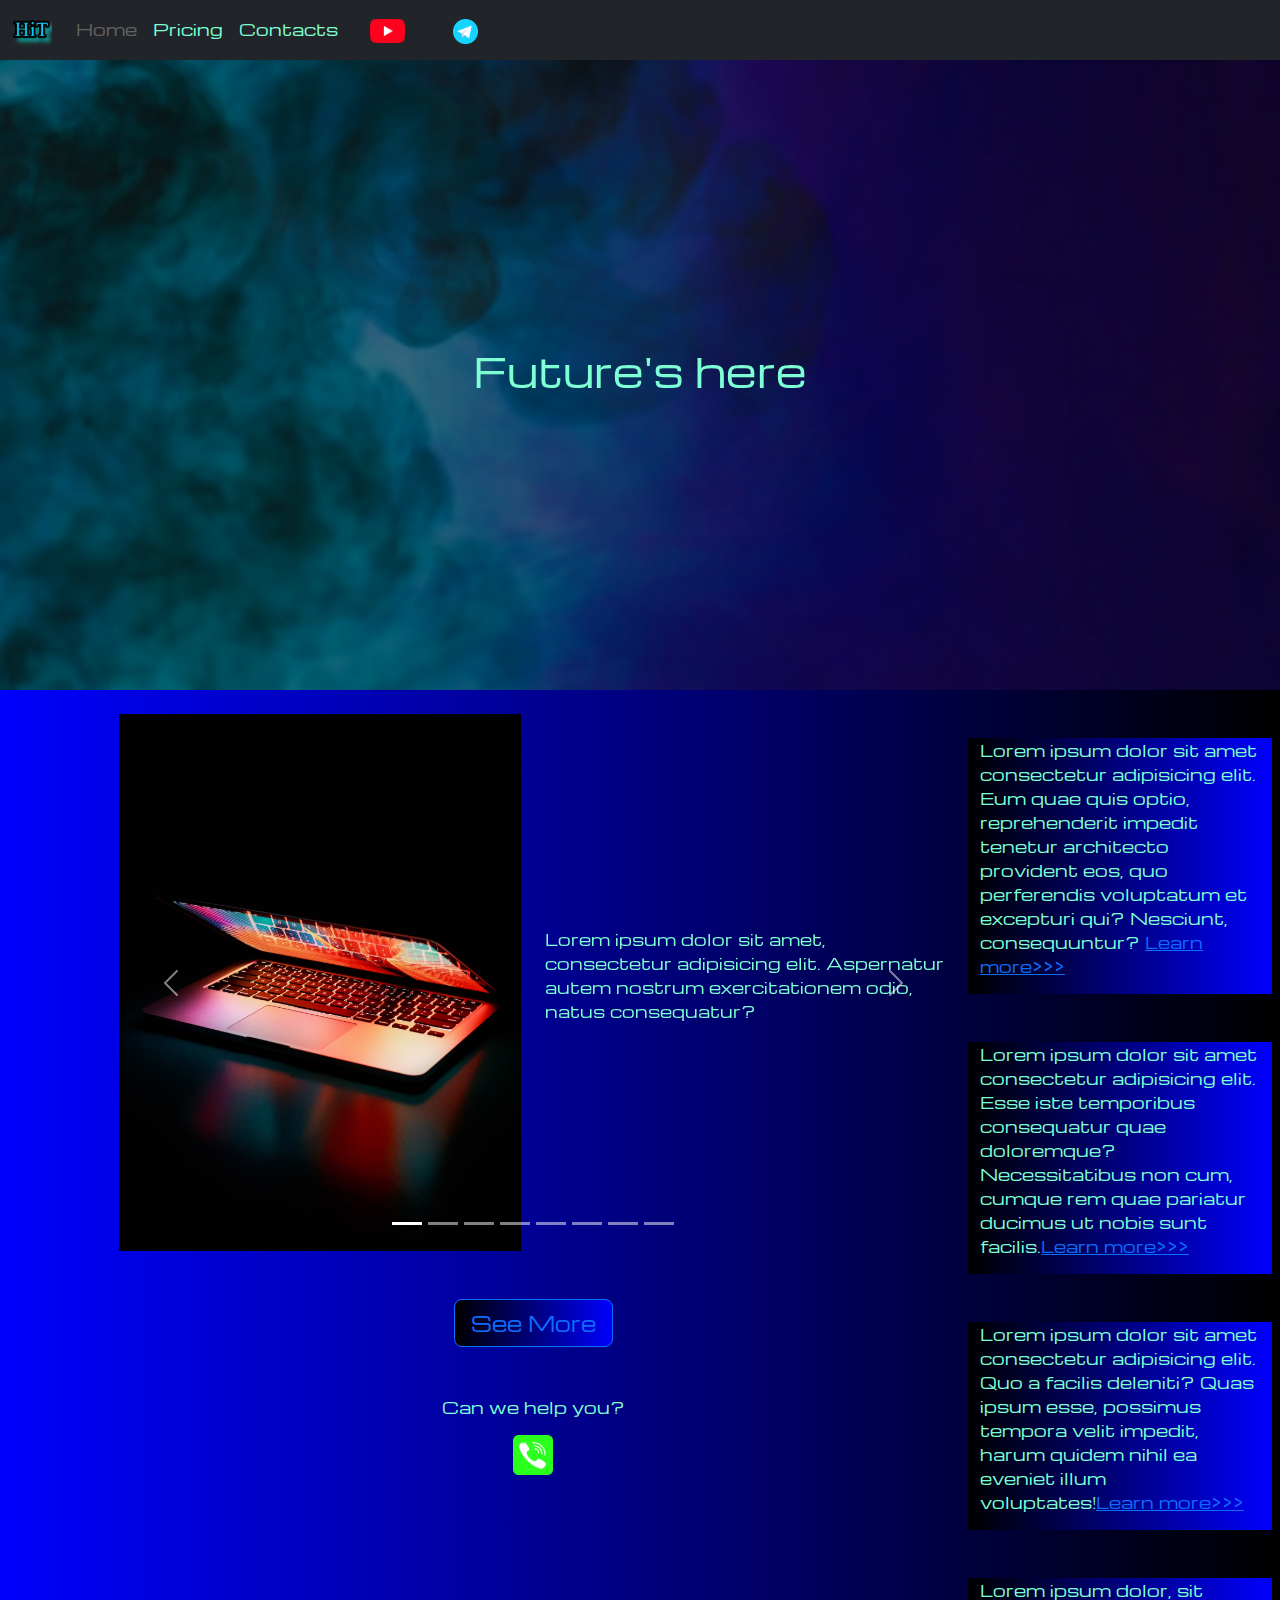
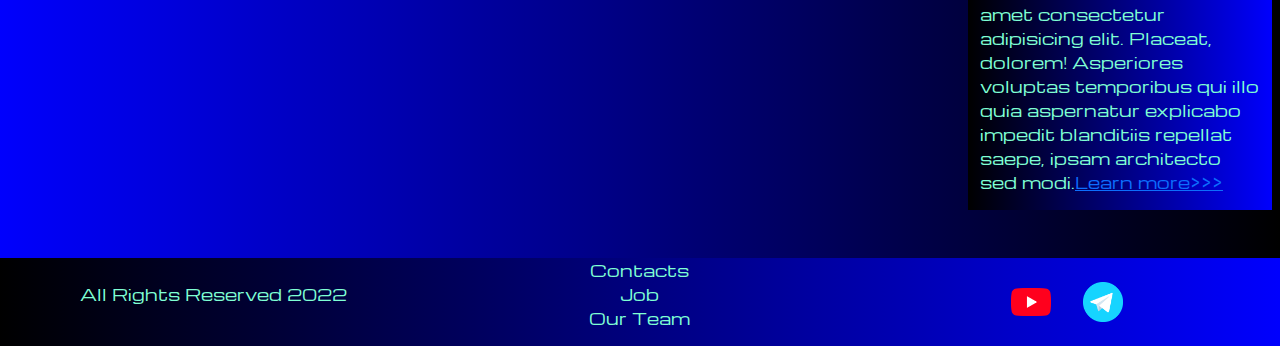
<file: index.html>
<!DOCTYPE html>
<html lang="en">
  <head>
    <meta charset="UTF-8" />
    <meta name="viewport" content="width=device-width, initial-scale=1.0" />
    <link
      href="https://cdn.jsdelivr.net/npm/bootstrap@5.3.3/dist/css/bootstrap.min.css"
      rel="stylesheet"
      integrity="sha384-QWTKZyjpPEjISv5WaRU9OFeRpok6YctnYmDr5pNlyT2bRjXh0JMhjY6hW+ALEwIH"
      crossorigin="anonymous"
    />
    <link rel="stylesheet" href="source/styles/mycss.css" />
    <link rel="stylesheet" href="source/styles/bgvideo.css">
    <link rel="apple-touch-icon" sizes="180x180" href="source/files/apple-touch-icon.png" />
    <link rel="icon" type="image/png" sizes="32x32" href="source/files/favicon-32x32.png" />
    <link rel="icon" type="image/png" sizes="16x16" href="source/files/favicon-16x16.png" />
    <link rel="manifest" href="source/files/site.webmanifest" />
    <title>HiT</title>
  </head>
  <body>
    <header>
      <nav class="navbar navbar-expand-lg bg-dark">
        <div class="container-fluid">
          <a class="navbar-brand" href="/"
            ><img src="source/images/logo.png" alt=""
          /></a>
          <button
            class="navbar-toggler"
            type="button"
            data-bs-toggle="collapse"
            data-bs-target="#navbarNav"
            aria-controls="navbarNav"
            aria-expanded="false"
            aria-label="Toggle navigation"
          >
            <span class="navbar-toggler-icon"></span>
          </button>
          <div class="collapse navbar-collapse" id="navbarNav">
            <ul class="navbar-nav">
              <li class="nav-item">
                <a class="nav-link active" aria-current="page" href="/">Home</a>
              </li>
              <li class="nav-item">
                <a class="nav-link" href="pricing.html">Pricing</a>
              </li>
              <li class="nav-item">
                <a class="nav-link" href="pricing.html">Contacts</a>
              </li>
              <li class="nav-item">
                <a class="nav-link" href="pricing.html">
                  <img
                    style="width: 35px; margin-inline: 1em"
                    src="source/files/yt.png"
                    alt=""
                  />
                </a>
              </li>
              <li class="nav-item">
                <a class="nav-link" href="pricing.html">
                  <img
                    style="width: 25px; margin-inline: 1em"
                    src="source/files/tg.png"
                    alt=""
                  />
                </a>
              </li>
            </ul>
          </div>
        </div>
      </nav>
    </header>

    <section>
      <div class="bgvideo">
        <video src="source/files/7186026_Paint_Ink_1920x1080 (online-video-cutter.com).mp4" type="video/mp4" autoplay muted loop></video>
        <div class="effect"></div>
        <div class="video-text">
          <h1>Future's here</h1>
        </div>
      </div>

      <div class="container-fluid mt-4">
        <div class="row">
          <div class="col-lg-1"></div>

          <div class="col-lg-8 col-md-12">
            <div class="row">
              <div id="carouselExampleIndicators" class="carousel slide">
                <div class="carousel-indicators">
                  <button
                    type="button"
                    data-bs-target="#carouselExampleIndicators"
                    data-bs-slide-to="0"
                    class="active"
                    aria-current="true"
                    aria-label="Slide 1"
                  ></button>
                  <button
                    type="button"
                    data-bs-target="#carouselExampleIndicators"
                    data-bs-slide-to="1"
                    aria-label="Slide 2"
                  ></button>
                  <button
                    type="button"
                    data-bs-target="#carouselExampleIndicators"
                    data-bs-slide-to="2"
                    aria-label="Slide 3"
                  ></button>
                  <button
                    type="button"
                    data-bs-target="#carouselExampleIndicators"
                    data-bs-slide-to="3"
                    aria-label="Slide 4"
                  ></button>
                  <button
                    type="button"
                    data-bs-target="#carouselExampleIndicators"
                    data-bs-slide-to="4"
                    aria-label="Slide 5"
                  ></button>
                  <button
                    type="button"
                    data-bs-target="#carouselExampleIndicators"
                    data-bs-slide-to="5"
                    aria-label="Slide 6"
                  ></button>
                  <button
                    type="button"
                    data-bs-target="#carouselExampleIndicators"
                    data-bs-slide-to="6"
                    aria-label="Slide 7"
                  ></button>
                  <button
                    type="button"
                    data-bs-target="#carouselExampleIndicators"
                    data-bs-slide-to="7"
                    aria-label="Slide 8"
                  ></button>
                </div>
                <div class="carousel-inner">
                  <div class="carousel-item active">
                    <div class="d-block w-100">
                      <div class="row">
                        <div class="col-lg-6 col-md-6">
                          <img
                            src="source/images/laptop.png"
                            class="w-100"
                            alt="..."
                          />
                        </div>
                        <div class="col-lg-6 col-md-6 slide-text">
                          <p>
                            Lorem ipsum dolor sit amet, consectetur adipisicing
                            elit. Aspernatur autem nostrum exercitationem odio,
                            natus consequatur?
                          </p>
                        </div>
                      </div>
                    </div>
                  </div>
                  <div class="carousel-item">
                    <div class="d-block w-100">
                      <div class="row">
                        <div class="col-lg-6 col-md-6">
                          <img
                            src="source/images/gaming pc.png"
                            class="w-100"
                            alt="..."
                          />
                        </div>
                        <div class="col-lg-6 col-md-6 slide-text">
                          <p>
                            Lorem ipsum dolor sit amet consectetur, adipisicing
                            elit. Adipisci, quaerat ducimus? Porro nam,
                            architecto, debitis veritatis odit, et doloribus
                            enim
                          </p>
                        </div>
                      </div>
                    </div>
                  </div>
                  <div class="carousel-item">
                    <div class="d-block w-100">
                      <div class="row">
                        <div class="col-lg-6 col-md-6">
                          <img
                            src="source/images/vr.png"
                            class="w-100"
                            alt="..."
                          />
                        </div>
                        <div class="col-lg-6 col-md-6 slide-text">
                          <p>
                            Lorem ipsum dolor sit amet consectetur, adipisicing
                            elit. Adipisci, quaerat ducimus? Porro nam,
                            architecto, debitis veritatis odit, et doloribus
                            enim mollitia deleniti magnam dolore? Fugiat.
                          </p>
                        </div>
                      </div>
                    </div>
                  </div>
                  <div class="carousel-item">
                    <div class="d-block w-100">
                      <div class="row">
                        <div class="col-lg-6 col-md-6">
                          <img
                            src="source/images/controller.png"
                            class="w-100"
                            alt="..."
                          />
                        </div>
                        <div class="col-lg-6 col-md-6 slide-text">
                          <p>
                            Lorem ipsum dolor sit amet consectetur, adipisicing
                            elit. Adipisci, quaerat ducimus? Porro nam,
                            architecto, debitis veritatis odit, et doloribus
                            enim mollitia deleniti magnam dolore? Fugiat.
                          </p>
                        </div>
                      </div>
                    </div>
                  </div>
                  <div class="carousel-item">
                    <div class="d-block w-100">
                      <div class="row">
                        <div class="col-lg-6 col-md-6">
                          <img
                            src="source/images/acc.png"
                            class="w-100"
                            alt="..."
                          />
                        </div>
                        <div class="col-lg-6 col-md-6 slide-text">
                          <p>
                            Lorem ipsum dolor sit amet consectetur, adipisicing
                            elit. Adipisci, quaerat ducimus? Porro nam,
                            architecto, debitis veritatis odit, et doloribus
                            enim mollitia deleniti magnam dolore? Fugiat.
                          </p>
                        </div>
                      </div>
                    </div>
                  </div>
                  <div class="carousel-item">
                    <div class="d-block w-100">
                      <div class="row">
                        <div class="col-lg-6 col-md-6">
                          <img
                            src="source/images/cpu.png"
                            class="w-100"
                            alt="..."
                          />
                        </div>
                        <div class="col-lg-6 col-md-6 slide-text">
                          <p>
                            Lorem ipsum dolor sit amet consectetur, adipisicing
                            elit. Adipisci, quaerat ducimus? Porro nam,
                            architecto, debitis veritatis odit, et doloribus
                            enim mollitia deleniti magnam dolore? Fugiat.
                          </p>
                        </div>
                      </div>
                    </div>
                  </div>
                  <div class="carousel-item">
                    <div class="d-block w-100">
                      <div class="row">
                        <div class="col-lg-6 col-md-6">
                          <img
                            src="source/images/gpu.png"
                            class="w-100"
                            alt="..."
                          />
                        </div>
                        <div class="col-lg-6 col-md-6 slide-text">
                          <p>
                            Lorem ipsum dolor sit amet consectetur, adipisicing
                            elit. Adipisci, quaerat ducimus? Porro nam,
                            architecto, debitis veritatis odit, et doloribus
                            enim mollitia deleniti magnam dolore? Fugiat.
                          </p>
                        </div>
                      </div>
                    </div>
                  </div>
                  <div class="carousel-item">
                    <div class="d-block w-100">
                      <div class="row">
                        <div class="col-lg-6 col-md-6">
                          <img
                            src="source/images/other.png"
                            class="w-100"
                            alt="..."
                          />
                        </div>
                        <div class="col-lg-6 col-md-6 slide-text">
                          <p>
                            Lorem ipsum dolor sit amet consectetur, adipisicing
                            elit. Adipisci, quaerat ducimus? Porro nam,
                            architecto, debitis veritatis odit, et doloribus
                            enim mollitia deleniti magnam dolore? Fugiat.
                          </p>
                        </div>
                      </div>
                    </div>
                  </div>
                </div>
                <button
                  class="carousel-control-prev"
                  type="button"
                  data-bs-target="#carouselExampleIndicators"
                  data-bs-slide="prev"
                >
                  <span
                    class="carousel-control-prev-icon"
                    aria-hidden="true"
                  ></span>
                  <span class="visually-hidden">Previous</span>
                </button>
                <button
                  class="carousel-control-next"
                  type="button"
                  data-bs-target="#carouselExampleIndicators"
                  data-bs-slide="next"
                >
                  <span
                    class="carousel-control-next-icon"
                    aria-hidden="true"
                  ></span>
                  <span class="visually-hidden">Next</span>
                </button>
              </div>

              <div class="col-lg-12 col-md-12 text-center mt-4">
                <button
                  type="button"
                  class="btn btn-outline-primary btn-lg my-4"
                >
                  See More
                </button>
              </div>

              <div class="col-lg-12 col-md-12 text-center mt-4">
                <p>Can we help you?</p>
              </div>

              <div class="col-lg-12 col-md-12 text-center">
                <img
                  class="call-anim"
                  style="width: 40px; margin-inline: 1em"
                  src="source/files/phone.png"
                  alt=""
                />
              </div>
            </div>
          </div>

          <div class="col-lg-3 col-md-12">
            <div class="row px-2">
              <div class="col-lg-12 sidebar my-4">
                <p>
                  Lorem ipsum dolor sit amet consectetur adipisicing elit. Eum
                  quae quis optio, reprehenderit impedit tenetur architecto
                  provident eos, quo perferendis voluptatum et excepturi qui?
                  Nesciunt, consequuntur? <a href="#">Learn more>>></a>
                </p>
              </div>
              <div class="col-lg-12 sidebar my-4">
                <p>
                  Lorem ipsum dolor sit amet consectetur adipisicing elit. Esse
                  iste temporibus consequatur quae doloremque? Necessitatibus
                  non cum, cumque rem quae pariatur ducimus ut nobis sunt
                  facilis.<a href="#">Learn more>>></a>
                </p>
              </div>
              <div class="col-lg-12 sidebar my-4">
                <p>
                  Lorem ipsum dolor sit amet consectetur adipisicing elit. Quo a
                  facilis deleniti? Quas ipsum esse, possimus tempora velit
                  impedit, harum quidem nihil ea eveniet illum voluptates!<a
                    href="#"
                    >Learn more>>></a
                  >
                </p>
              </div>
              <div class="col-lg-12 sidebar my-4">
                <p>
                  Lorem ipsum dolor, sit amet consectetur adipisicing elit.
                  Placeat, dolorem! Asperiores voluptas temporibus qui illo quia
                  aspernatur explicabo impedit blanditiis repellat saepe, ipsam
                  architecto sed modi.<a href="#">Learn more>>></a>
                </p>
              </div>
            </div>
          </div>
        </div>
      </div>
    </section>

    <footer class="mt-4">
      <div class="container-fluid">
        <div class="row">
          <div class="col-lg-4 col-md-12 footer-text text-center">
            <p>All Rights Reserved 2022</p>
          </div>
          <div class="col-lg-4 col-md-12 footer-text text-center">
            <p>Contacts<br />Job<br />Our Team</p>
          </div>
          <div class="col-lg-4 col-md-12 media-links">
            <img
              style="width: 40px; margin-inline: 1em"
              src="source/files/yt.png"
              alt=""
            />
            <img
              style="width: 40px; margin-inline: 1em"
              src="source/files/tg.png"
              alt=""
            />
          </div>
        </div>
      </div>
    </footer>

    <script
      src="https://cdn.jsdelivr.net/npm/bootstrap@5.3.3/dist/js/bootstrap.bundle.min.js"
      integrity="sha384-YvpcrYf0tY3lHB60NNkmXc5s9fDVZLESaAA55NDzOxhy9GkcIdslK1eN7N6jIeHz"
      crossorigin="anonymous"
    ></script>
  </body>
</html>
</file>
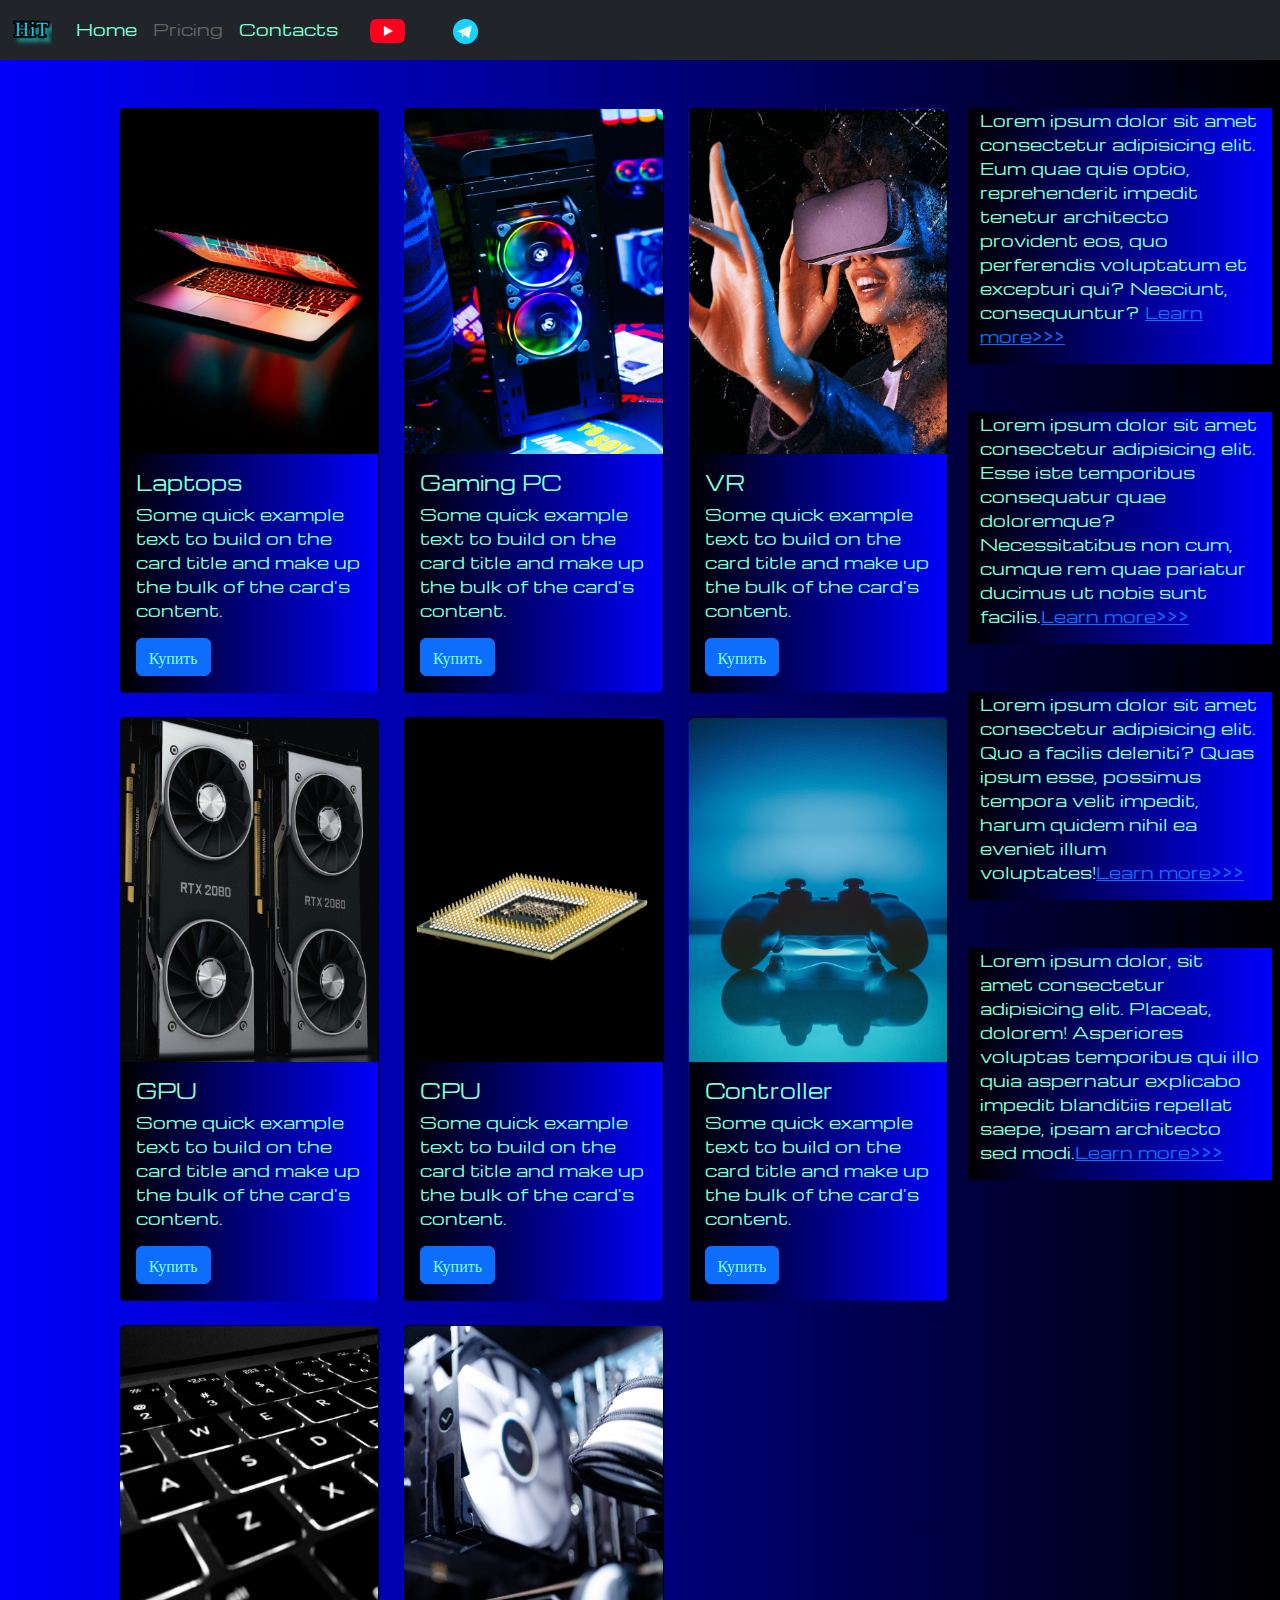
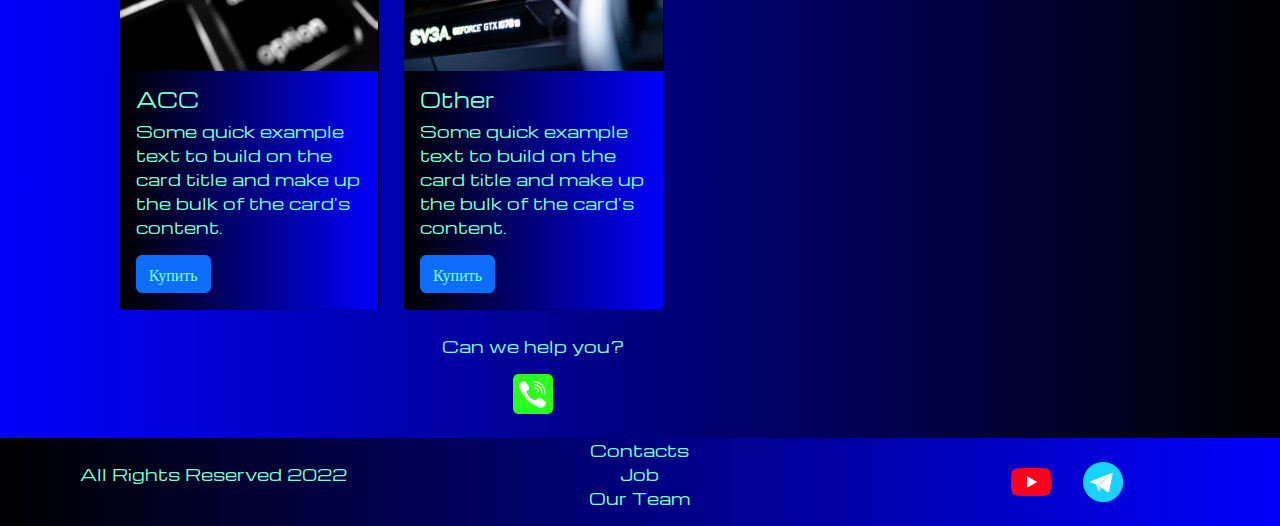
<file: pricing.html>
<!DOCTYPE html>
<html lang="en">
  <head>
    <meta charset="UTF-8" />
    <meta name="viewport" content="width=device-width, initial-scale=1.0" />
    <link
      href="https://cdn.jsdelivr.net/npm/bootstrap@5.3.3/dist/css/bootstrap.min.css"
      rel="stylesheet"
      integrity="sha384-QWTKZyjpPEjISv5WaRU9OFeRpok6YctnYmDr5pNlyT2bRjXh0JMhjY6hW+ALEwIH"
      crossorigin="anonymous"
    />
    <link rel="stylesheet" href="source/styles/mycss.css" />
    <link rel="apple-touch-icon" sizes="180x180" href="source/files/apple-touch-icon.png" />
    <link rel="icon" type="image/png" sizes="32x32" href="source/files/favicon-32x32.png" />
    <link rel="icon" type="image/png" sizes="16x16" href="source/files/favicon-16x16.png" />
    <link rel="manifest" href="source/files/site.webmanifest" />
    <title>HiT</title>
  </head>
  <body>
    <header>
      <nav class="navbar navbar-expand-lg bg-dark">
        <div class="container-fluid">
          <a class="navbar-brand" href="/"
            ><img src="source/images/logo.png" alt=""
          /></a>
          <button
            class="navbar-toggler"
            type="button"
            data-bs-toggle="collapse"
            data-bs-target="#navbarNav"
            aria-controls="navbarNav"
            aria-expanded="false"
            aria-label="Toggle navigation"
          >
            <span class="navbar-toggler-icon"></span>
          </button>
          <div class="collapse navbar-collapse" id="navbarNav">
            <ul class="navbar-nav">
              <li class="nav-item">
                <a class="nav-link" aria-current="page" href="/"
                  >Home</a
                >
              </li>
              <li class="nav-item">
                <a class="nav-link active" href="pricing.html">Pricing</a>
              </li>
              <li class="nav-item">
                <a class="nav-link" href="pricing.html">Contacts</a>
              </li>
              <li class="nav-item">
                <a class="nav-link" href="pricing.html">
                  <img style="width: 35px; margin-inline: 1em;" src="source/files/yt.png" alt="">
                </a>
              </li>
              <li class="nav-item">
                <a class="nav-link" href="pricing.html">
                  <img style="width: 25px; margin-inline: 1em;" src="source/files/tg.png" alt="">
                </a>
              </li>
            </ul>
          </div>
        </div>
      </nav>
    </header>

    <section>
      <div class="container-fluid mt-4">
        <div class="row">
          <div class="col-lg-1"></div>

          <div class="col-lg-8 col-md-12">
            <div class="row">
              <div class="col-lg-4 col-md-6 mt-4">
                <div class="card">
                  <a href="#">
                    <img
                      src="source/images/laptop.png"
                      class="card-img-top"
                      alt="Laptop"
                    />
                  </a>
                  <div class="card-body">
                    <h5 class="card-title"><a href="#">Laptops</a></h5>
                    <p class="card-text">
                      <a href="#">
                        Some quick example text to build on the card title and
                        make up the bulk of the card's content.
                      </a>
                    </p>
                    <a href="#" class="btn btn-primary">Купить</a>
                  </div>
                </div>
              </div>
              <div class="col-lg-4 col-md-6 mt-4">
                <div class="card">
                  <img
                    src="source/images/gaming pc.png"
                    class="card-img-top"
                    alt="Gaming PC"
                  />
                  <div class="card-body">
                    <h5 class="card-title">Gaming PC</h5>
                    <p class="card-text">
                      Some quick example text to build on the card title and
                      make up the bulk of the card's content.
                    </p>
                    <a href="#" class="btn btn-primary">Купить</a>
                  </div>
                </div>
              </div>
              <div class="col-lg-4 col-md-6 mt-4">
                <div class="card">
                  <img
                    src="source/images/vr.png"
                    class="card-img-top"
                    alt="VR"
                  />
                  <div class="card-body">
                    <h5 class="card-title">VR</h5>
                    <p class="card-text">
                      Some quick example text to build on the card title and
                      make up the bulk of the card's content.
                    </p>
                    <a href="#" class="btn btn-primary">Купить</a>
                  </div>
                </div>
              </div>
              <div class="col-lg-4 col-md-6 mt-4">
                <div class="card">
                  <img
                    src="source/images/gpu.png"
                    class="card-img-top"
                    alt="GPU"
                  />
                  <div class="card-body">
                    <h5 class="card-title">GPU</h5>
                    <p class="card-text">
                      Some quick example text to build on the card title and
                      make up the bulk of the card's content.
                    </p>
                    <a href="#" class="btn btn-primary">Купить</a>
                  </div>
                </div>
              </div>
              <div class="col-lg-4 col-md-6 mt-4">
                <div class="card">
                  <img
                    src="source/images/cpu.png"
                    class="card-img-top"
                    alt="CPU"
                  />
                  <div class="card-body">
                    <h5 class="card-title">CPU</h5>
                    <p class="card-text">
                      Some quick example text to build on the card title and
                      make up the bulk of the card's content.
                    </p>
                    <a href="#" class="btn btn-primary">Купить</a>
                  </div>
                </div>
              </div>
              <div class="col-lg-4 col-md-6 mt-4">
                <div class="card">
                  <img
                    src="source/images/controller.png"
                    class="card-img-top"
                    alt="ACC"
                  />
                  <div class="card-body">
                    <h5 class="card-title">Controller</h5>
                    <p class="card-text">
                      Some quick example text to build on the card title and
                      make up the bulk of the card's content.
                    </p>
                    <a href="#" class="btn btn-primary">Купить</a>
                  </div>
                </div>
              </div>
              <div class="col-lg-4 col-md-6 mt-4">
                <div class="card">
                  <img
                    src="source/images/acc.png"
                    class="card-img-top"
                    alt="ACC"
                  />
                  <div class="card-body">
                    <h5 class="card-title">ACC</h5>
                    <p class="card-text">
                      Some quick example text to build on the card title and
                      make up the bulk of the card's content.
                    </p>
                    <a href="#" class="btn btn-primary">Купить</a>
                  </div>
                </div>
              </div>
              <div class="col-lg-4 col-md-6 mt-4">
                <div class="card">
                  <img
                    src="source/images/other.png"
                    class="card-img-top"
                    alt="Other"
                  />
                  <div class="card-body">
                    <h5 class="card-title">Other</h5>
                    <p class="card-text">
                      Some quick example text to build on the card title and
                      make up the bulk of the card's content.
                    </p>
                    <a href="#" class="btn btn-primary">Купить</a>
                  </div>
                </div>
              </div>
            </div>
            <div class="col-lg-12 col-md-12 text-center mt-4">
              <p>Can we help you?</p>
            </div>

            <div class="col-lg-12 col-md-12 text-center">
              <img class="call-anim" style="width: 40px; margin-inline: 1em;" src="source/files/phone.png" alt="">
            </div>
          </div>

          <div class="col-lg-3 col-md-12">
            <div class="row px-2">
              <div class="col-lg-12 sidebar my-4">
                <p>
                  Lorem ipsum dolor sit amet consectetur adipisicing elit. Eum
                  quae quis optio, reprehenderit impedit tenetur architecto
                  provident eos, quo perferendis voluptatum et excepturi qui?
                  Nesciunt, consequuntur? <a href="#">Learn more>>></a>
                </p>
              </div>
              <div class="col-lg-12 sidebar my-4">
                <p>
                  Lorem ipsum dolor sit amet consectetur adipisicing elit. Esse
                  iste temporibus consequatur quae doloremque? Necessitatibus
                  non cum, cumque rem quae pariatur ducimus ut nobis sunt
                  facilis.<a href="#">Learn more>>></a>
                </p>
              </div>
              <div class="col-lg-12 sidebar my-4">
                <p>
                  Lorem ipsum dolor sit amet consectetur adipisicing elit. Quo a
                  facilis deleniti? Quas ipsum esse, possimus tempora velit
                  impedit, harum quidem nihil ea eveniet illum voluptates!<a
                    href="#"
                    >Learn more>>></a>
                </p>
              </div>
              <div class="col-lg-12 sidebar my-4">
                <p>
                  Lorem ipsum dolor, sit amet consectetur adipisicing elit.
                  Placeat, dolorem! Asperiores voluptas temporibus qui illo quia
                  aspernatur explicabo impedit blanditiis repellat saepe, ipsam
                  architecto sed modi.<a href="#">Learn more>>></a>
                </p>
              </div>
            </div>
          </div>
        </div>
      </div>
    </section>

    <footer class="mt-4">
      <div class="container-fluid">
        <div class="row">
          <div class="col-lg-4 col-md-12 footer-text text-center">
            <p>All Rights Reserved 2022</p>
          </div>
          <div class="col-lg-4 col-md-12 footer-text text-center">
            <p>Contacts<br>Job<br>Our Team</p>
          </div>
          <div class="col-lg-4 col-md-12 media-links">
            <img style="width: 40px; margin-inline: 1em;" src="source/files/yt.png" alt="">
            <img style="width: 40px; margin-inline: 1em;" src="source/files/tg.png" alt="">
          </div>
        </div>
      </div>
    </footer>

    <script
      src="https://cdn.jsdelivr.net/npm/bootstrap@5.3.3/dist/js/bootstrap.bundle.min.js"
      integrity="sha384-YvpcrYf0tY3lHB60NNkmXc5s9fDVZLESaAA55NDzOxhy9GkcIdslK1eN7N6jIeHz"
      crossorigin="anonymous"
    ></script>
  </body>
</html>
</file>
<file: source/styles/mycss.css>
@import url('https://fonts.googleapis.com/css?family=Michroma&display=swap');

body {
    font-family: Michroma, serif;
    background: linear-gradient(90deg, #0000fd 0%, #000000 100%);
}

p {
    color: aquamarine;
}

.nav-link {
    color: aquamarine;
}

.navbar-nav .nav-link.active {
    color: rgb(99, 99, 99);
}

.navbar-brand img{
    width: 40px;
}

.navbar-toggler{
    background-color: rgb(121, 121, 121);
}

.sidebar {
    color: aquamarine;
    background: linear-gradient(270deg, #0000fd 0%, #000000 100%);
}

.card {
    background: linear-gradient(270deg, #0000fd 0%, #000000 100%);
    color: aquamarine;
}

.card a{
    text-decoration: none;
    color: aquamarine;
}

.slide-text, .footer-text{
    color: aquamarine;
    margin: auto auto;
}

footer, .btn-outline-primary {
    background: linear-gradient(270deg, #0000fd 0%, #000000 100%);
}

.media-links {
    display: flex;
    justify-content: center;
    align-items: center;
}

.call-anim {
    animation: myAnim 2s ease 0s infinite normal forwards;
}

@keyframes myAnim {
	0%,
	100% {
		transform: translateX(0%);
		transform-origin: 50% 50%;
	}

	15% {
		transform: translateX(-30px) rotate(-6deg);
	}

	30% {
		transform: translateX(15px) rotate(6deg);
	}

	45% {
		transform: translateX(-15px) rotate(-3.6deg);
	}

	60% {
		transform: translateX(9px) rotate(2.4deg);
	}

	75% {
		transform: translateX(-6px) rotate(-1.2deg);
	}
}

@media (max-width: 755px){
    .carousel-indicators{
        display: none;
    }
}
</file>
<file: source/styles/bgvideo.css>
.bgvideo {
    height: 70vh;
    width: 100%;
    position: relative;
    display: flex;
    justify-content: center;
    align-items: center;
}


.bgvideo video {
    height: 70vh;
    width: 100%;
    position: absolute;
    top: 0;
    left: 0;
    object-fit: cover;
    z-index: 1;
}

.effect {
    height: 70vh;
    width: 100%;
    position: absolute;
    top: 0;
    left: 0;
    object-fit: cover;
    z-index: 2;
    background-color: rgba(0, 0, 0, 0.493);
}

.video-text {
    color: aquamarine;
    z-index: 2;
}
</file>
